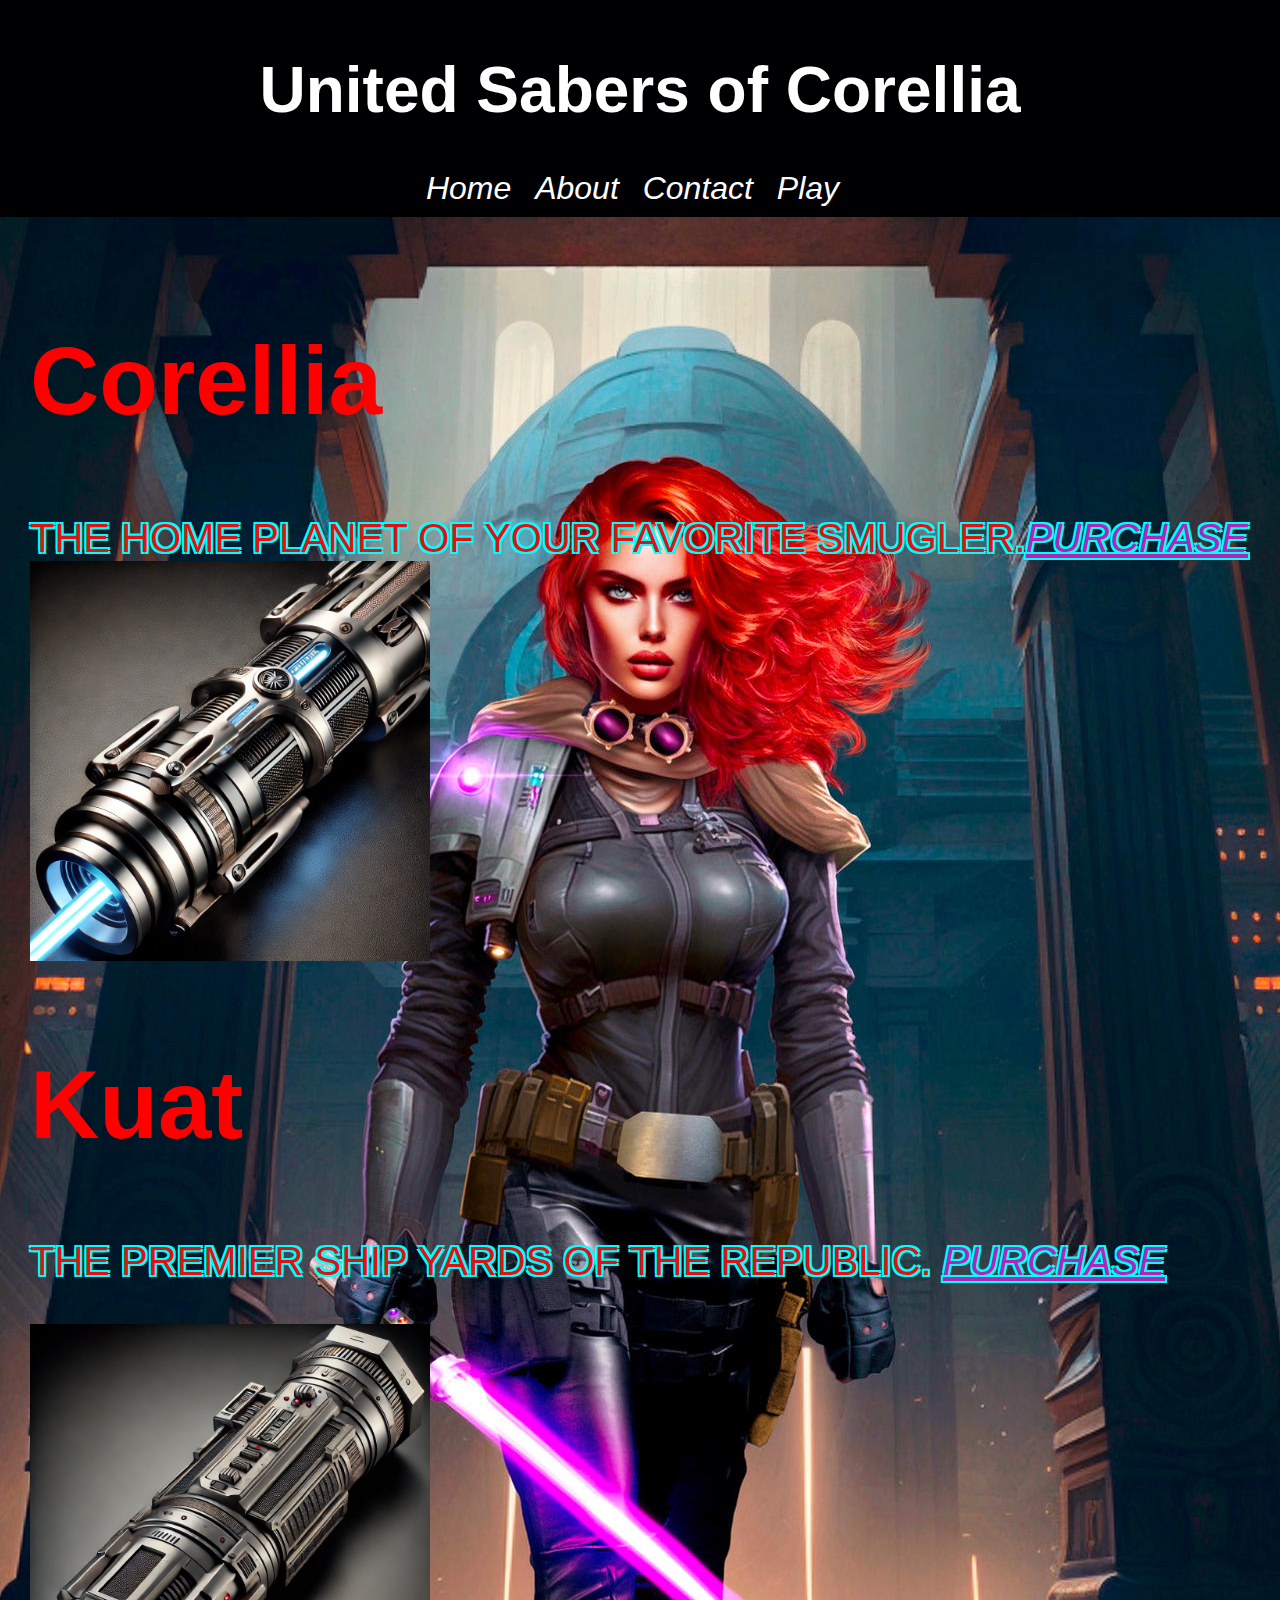
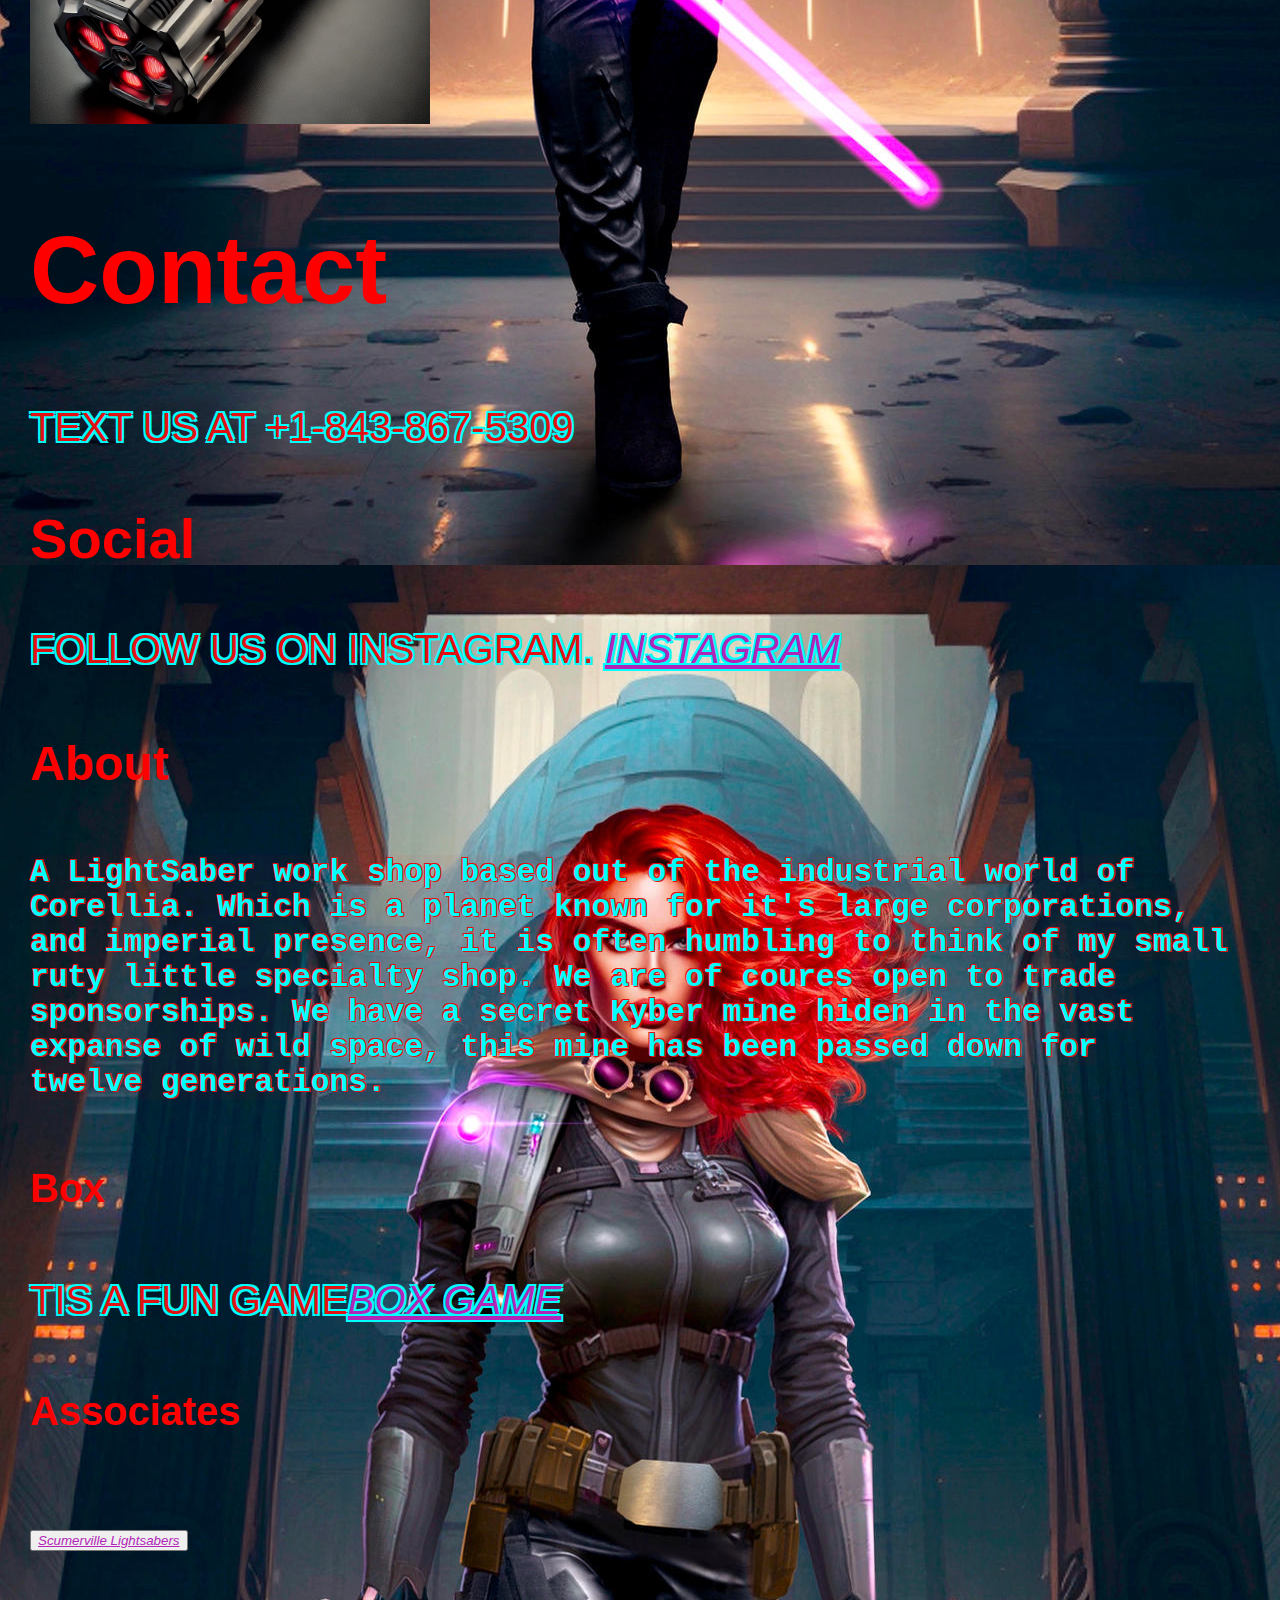
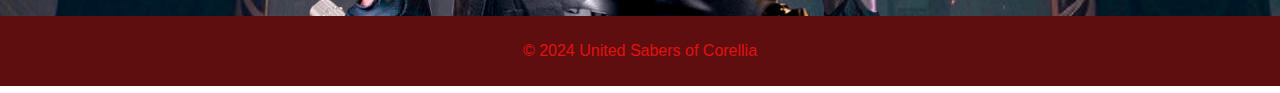
<file: index.html>
<!DOCTYPE html>
<html lang="en">
<head>
    <meta charset="UTF-8">
    <meta name="viewport" content="width=device-width, initial-scale=1.0">
    <title>United Sabers of Corellia</title>
    <link rel="stylesheet" href="styles.css">
</head>
<body>
    <header>
        <h1>United Sabers of Corellia</h1>
        <nav>
            <ul>
                <li><a href="#home">Home</a></li>
                <li><a href="#about">About</a></li>
                <li><a href="#contact">Contact</a></li>
                <li><a href="#Box">Play</a></li>
            </ul>
        </nav>
    </header>
   
    <main>
        <herosection></herosection>
        <section id="home">
            <h2>Corellia</h2>
            <p>The home planet of your favorite smugler.<a href="about.html">Purchase</a>
            <img src="DALL·E 2024-09-01 16.17.31 - saber hilt.webp" alt=""></p>
        </section>
        <section>
            <h2>Kuat</h2>
            <p>The premier ship yards of the republic. 
            <a href="abou.html">Purchase</a></p> 
            <img src="DALL·E 2024-09-01 16.56.28 - Star Destrory.webp" alt="">
        </section>
        <section id="contact">
            <h2>Contact</h2>
            <p>Text us at +1-843-867-5309</p>
        </section>
        <section id="social">
            <h3>Social</h3>
            <p>Follow us on Instagram. <a href="https://www.instagram.com/">Instagram</a></p>
        </section>
        <section id="about">
            <h4>About</h4>
            <p> <article><strong>   A LightSaber work shop based out of the industrial world of Corellia.
                Which is a planet known for it's large corporations, and imperial presence, it is often humbling to think of my small ruty little specialty shop.
                We are of coures open to trade sponsorships. 
                We have a secret Kyber mine hiden in the vast expanse of wild space, this mine has been passed down for twelve generations.</strong>
                </article>
            </p>
        </section>
        <section id="Box">
            <h5>Box</h5>
            <p>Tis a fun game<a href="https://darth-jacob.github.io/boxy/">Box Game</a></p>
        </section>
        <section>
            <h5>Associates</h5>
            <button class="hover-button"><a href="https://nathan-boquiren.github.io/scummervillesaberarts.com/index.html">Scumerville Lightsabers</a></button>
        </section>
    </main>
    <footer>
        <p>&copy; 2024 United Sabers of Corellia</p>
    </footer>
    <script src="script.js"></script>
</body>
</html>
</file>
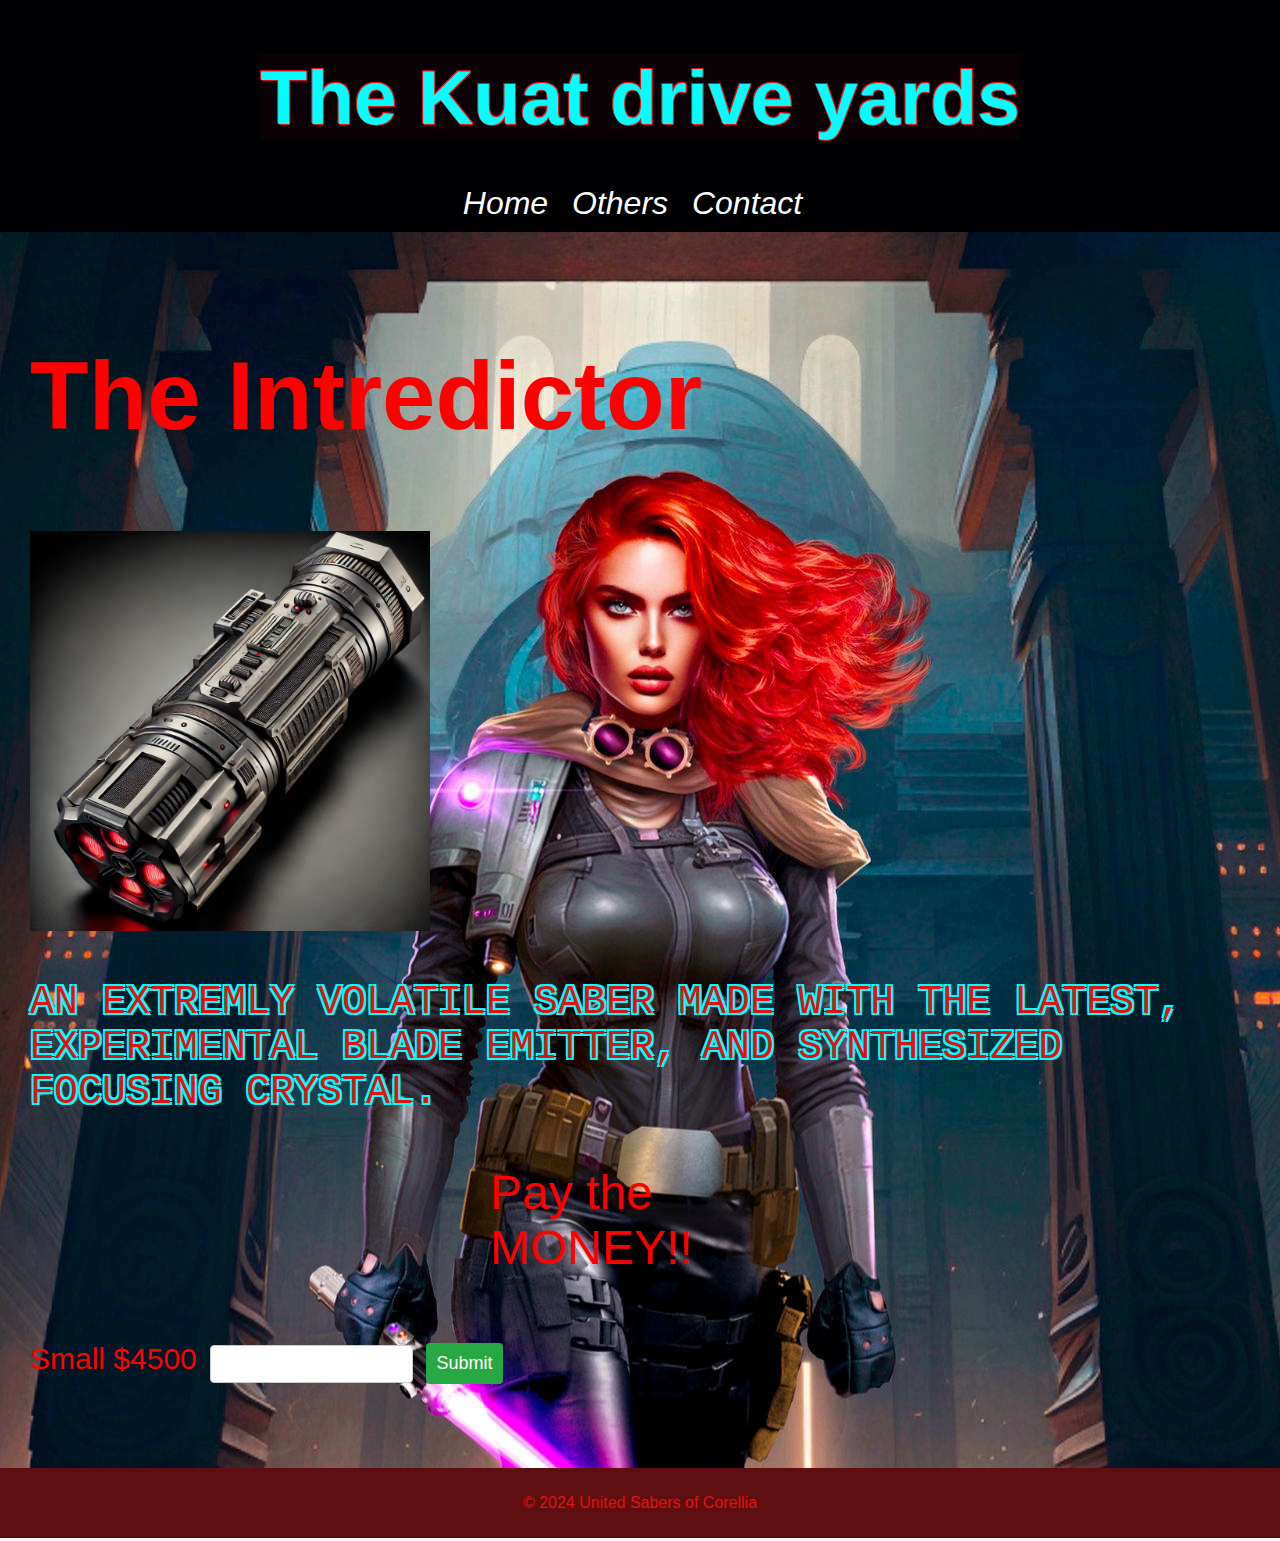
<file: abou.html>
<!DOCTYPE html>
<html lang="en">
<head>
    <meta charset="UTF-8">
    <meta name="viewport" content="width=device-width, initial-scale=1.0">
    <title>About Us</title>
    <link rel="stylesheet" href="styles.css">
</head>
<body>
    <header>
        <h1><strong>The Kuat drive yards</strong></h1>
        <nav>
            <ul>
                <li><a href="index.html">Home</a></li>
                <li><a href="about.html">Others</a></li>
                <li><a href="contact.html">Contact</a></li>
            </ul>
        </nav>
    </header>

    <main>
        <section id="about">
            <h2>The Intredictor</h2>
            <p><img src="DALL·E 2024-09-01 16.56.28 - Star Destrory.webp" alt=""></p>
            <article><p>An extremly volatile saber made with the latest, experimental blade emitter, and synthesized focusing crystal.</p>
            </article>
            <p><form action="Buy The Stuff">Pay the MONEY!!</form>
            <label for="input type=text">Small $4500</label> 
            <input type="text">
            <input type="submit">
        </p>
        </section>
    </main>

    <footer>
        <p>&copy; 2024 United Sabers of Corellia</p>
    </footer>
</body>
</html>
</file>
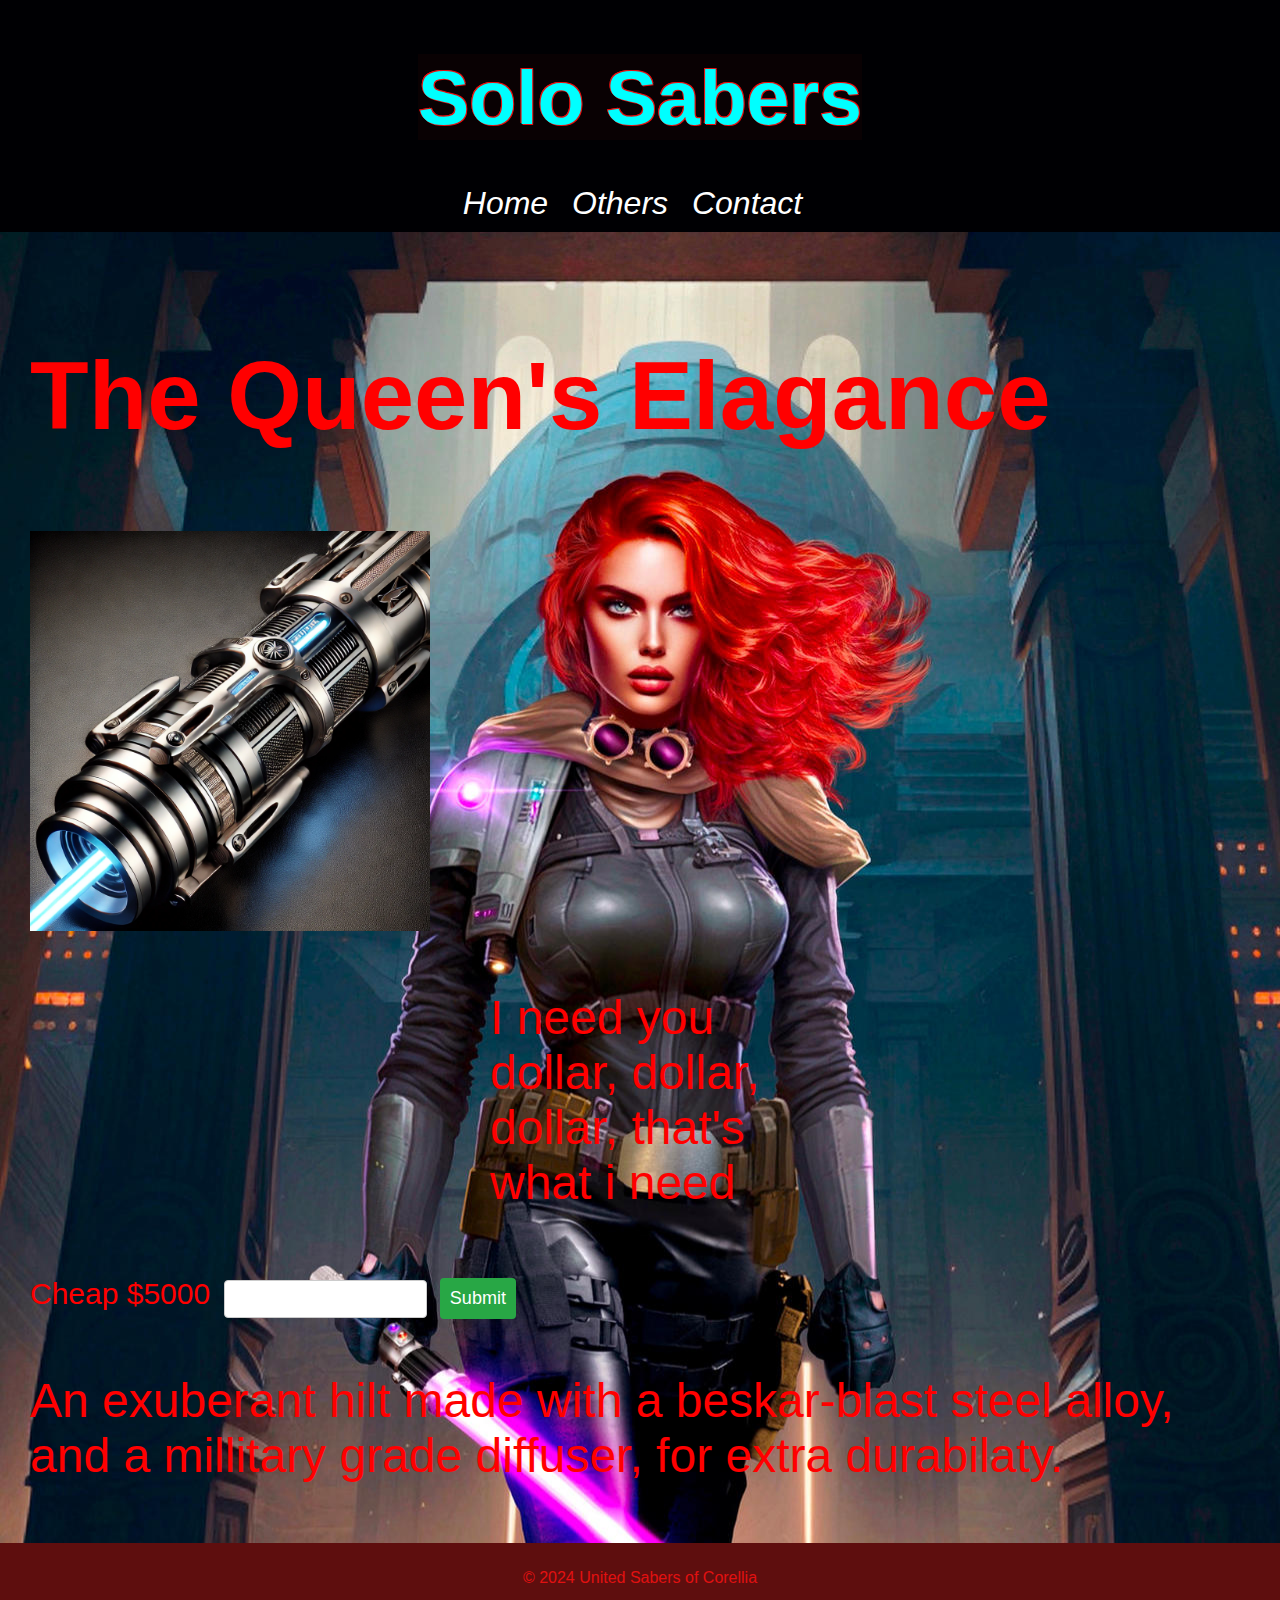
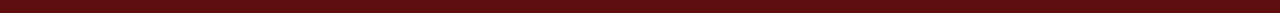
<file: about.html>
<!DOCTYPE html>
<html lang="en">
<head>
    <meta charset="UTF-8">
    <meta name="viewport" content="width=device-width, initial-scale=1.0">
    <title>Purchase</title>
    <link rel="stylesheet" href="styles.css">
</head>
<body>
    <header>
        <h1><strong>Solo Sabers</strong></h1>
        <nav>
            <ul>
                <li><a href="index.html">Home</a></li>
                <li><a href="abou.html">Others</a></li>
                <li><a href="contact.html">Contact</a></li>
            </ul>
        </nav>
    </header>

    <main>
        <section>
            <h2>The Queen's Elagance</h2>
            <p><img src="DALL·E 2024-09-01 16.17.31 - saber hilt.webp" alt=""></p>
            <p><form action="idk">I need you dollar, dollar, dollar, that's what i need</form>
            <label for="input type=text">Cheap $5000</label>
            <input type="text">
            <input type="submit">
            </p>
        </section>
        <section id="about.html">
            An exuberant hilt made with a beskar-blast steel alloy, and a millitary grade diffuser, for extra durabilaty.
        </section>
    </main>

    <footer>
        <p>&copy; 2024 United Sabers of Corellia</p>
    </footer>
</body>
</html>
</file>
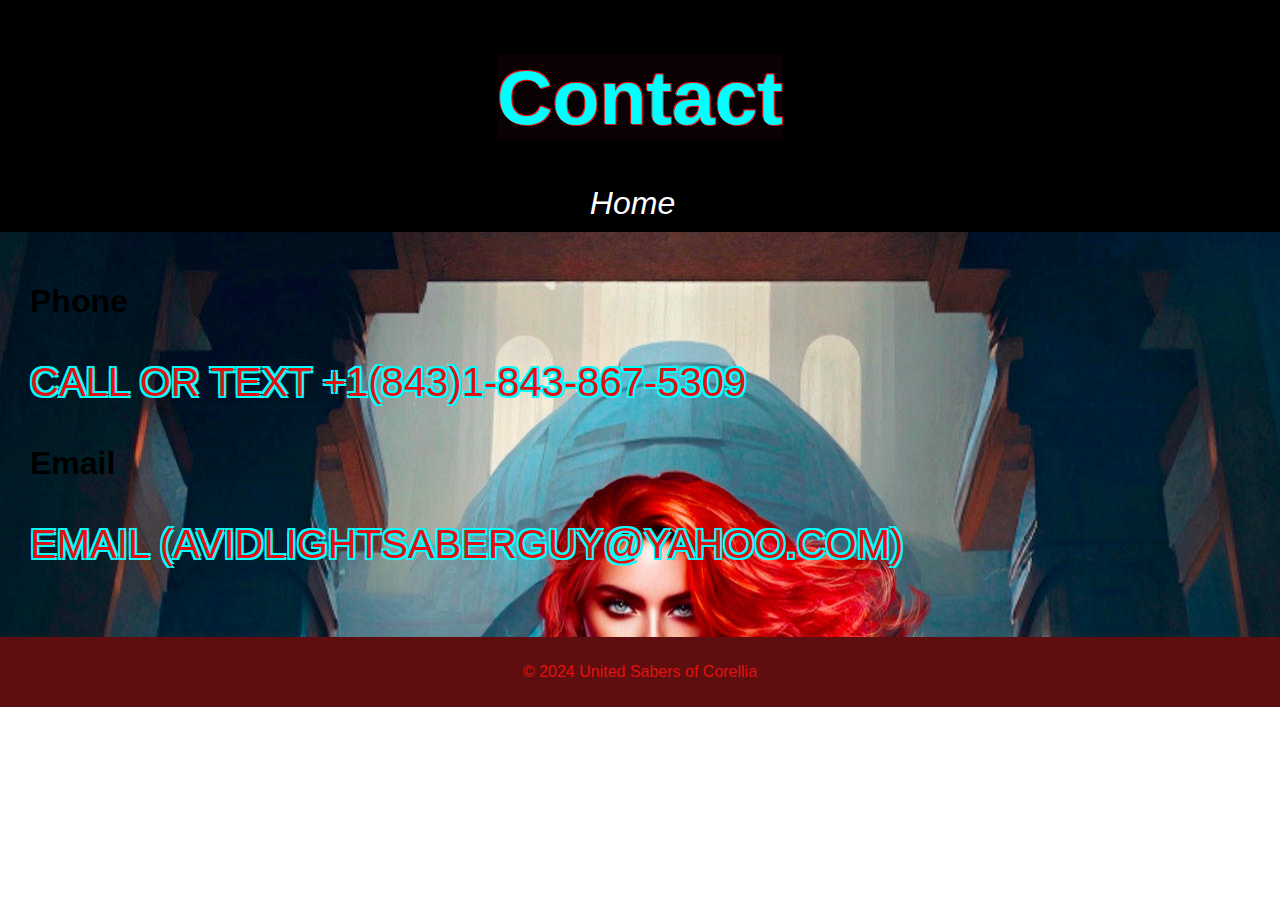
<file: contact.html>
<!DOCTYPE html>
<html lang="en">
<head>
    <meta charset="UTF-8">
    <meta name="viewport" content="width=device-width, initial-scale=1.0">
    <title>Contact</title>
    <link rel="stylesheet" href="styles.css">
</head>
<body>
    <header>
        <h1><strong>Contact</strong></h1>
        <nav>
            <ul>
                <li><a href="index.html">Home</a></li>
            </ul>
        </nav>
    </header>
    <main>
        <h1>Phone</h1>
        <p>
            Call or Text +1(843)1-843-867-5309
        </p>
        <h2>Email</h2>
        <p>
            Email (AvidLightSaberGuy@yahoo.com)
        </p>
    </main>

    <footer>
        <p>&copy; 2024 United Sabers of Corellia</p>
    </footer>

</body>
</html>
</file>
<file: styles.css>
body {
    font-family: 'Franklin Gothic Medium', 'Arial Narrow', Arial, sans-serif;
    margin: 0;
    padding: 0;
    position: left;
}

herosection {
    background-image: url('background.jpg.jpg');
    background-size: 1000%;
    background-repeat: no-repeat;
    background-position: right;
}

main p {
    color: #e21111;
    font-size: 40px;
    text-transform: uppercase;
    text-shadow: 
    -2px -2px 0 aqua,  
    2px -2px 0 aqua,
    -2px  2px 0 aqua,
    2px  2px 0 aqua;
}

img {
    size: 400px;
    height: 400px;
}

strong {
    font-size: larger;
    color:aqua;
    background-color: #e211110a;
    text-shadow: 
    -1px -1px 0#e21111,
    1px 1px 0 #e21111,
    -1px -1px 0#e21111,
    1px -1px 0#e21111;
}

article {
    text-wrap: pretty;
    font-size: xx-large;
    font-family: monospace;
}

a {
    font-style: oblique;
    color: rgb(178, 38, 183);
}

header {
    background-color: #000003;
    color: #ffffffff;
    padding: 10px 0;
    text-align: center;
    font-size: 2em
}

h2 {
    text-align: left;
    font-size: 2em;
}

nav ul {
    list-style-type: none;
    margin: 0;
    padding: 0;
}

nav ul li {
    display: inline;
    margin-right: 15px;
}

nav ul li a {
    color: #fff;
    text-decoration: none;
}

main {
    padding: 30px;
    background-image: url('background.jpg.jpg');
}

section {
    margin-bottom: 30px;
    background: none;
    color: rgb(255, 0, 0);
    font-size: 3em;
}

footer {
    background-color: #5e0e0e;
    color: #e21111;
    text-align: center;
    padding: 10px 0;
}

form {
    display: flex;
    flex-direction: column;
    width: 300px;
    margin: 50px auto;
}

label {
    margin-bottom: 10px;
    font-size: 30px;
}

input[type="text"] {
    padding: 10px;
    font-size: 14px;
    margin-bottom: 15px;
    border: 1px solid #ccc;
    border-radius: 4px;
}

input[type="submit"] {
    padding: 10px;
    font-size: 18px;
    background-color: #28a745;
    color: white;
    border: none;
    border-radius: 4px;
    cursor: pointer;
}

input[type="submit"]:hover {
    background-color: #218838;
}

.hover-button {
    transition: all 0.5 ease;
}

.hover-button:hover {
    transform: scale(1.2);
}
</file>
